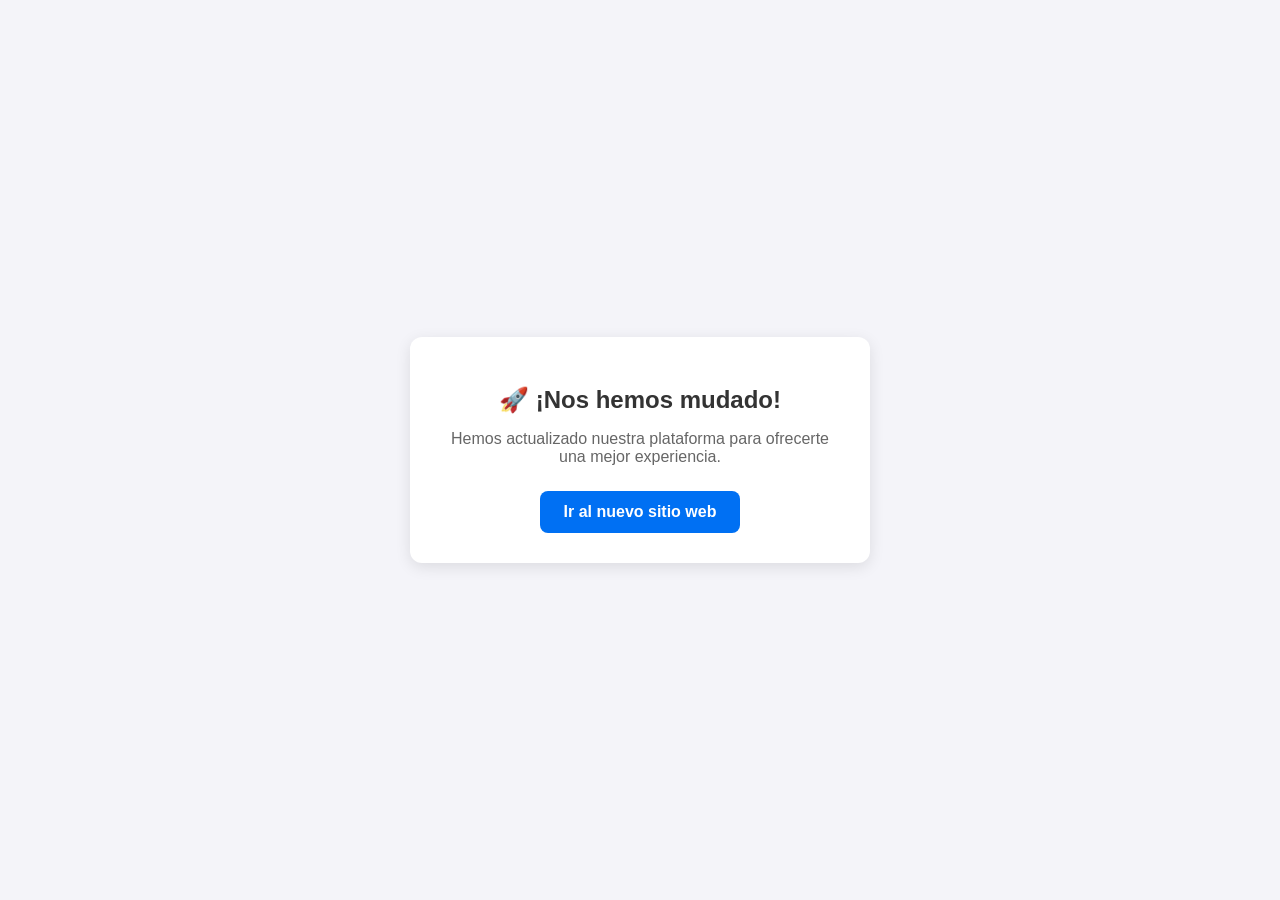
<file: index.html>
<!DOCTYPE html>
<html lang="es">
<head>
    <meta charset="UTF-8">
    <meta name="viewport" content="width=device-width, initial-scale=1.0">
    <title>¡Nos Mudamos!</title>
    <style>
        body {
            font-family: Arial, sans-serif;
            display: flex;
            justify-content: center;
            align-items: center;
            min-height: 100vh;
            background-color: #f4f4f9;
            margin: 0;
        }

        .card {
            background-color: #ffffff;
            padding: 30px;
            border-radius: 12px;
            box-shadow: 0 4px 15px rgba(0,0,0,0.1);
            text-align: center;
            max-width: 400px;
        }

        h2 {
            color: #333;
            margin-bottom: 10px;
        }

        p {
            color: #666;
            margin-bottom: 25px;
        }

        .btn-mudanza {
            background-color: #0070f3; /* Color estilo Vercel */
            color: white;
            padding: 12px 24px;
            font-size: 16px;
            font-weight: bold;
            border: none;
            border-radius: 8px;
            cursor: pointer;
            transition: background-color 0.3s ease, transform 0.1s ease;
        }

        .btn-mudanza:hover {
            background-color: #0051a2;
        }

        .btn-mudanza:active {
            transform: scale(0.98);
        }
    </style>
</head>
<body>

    <div class="card">
        <h2>🚀 ¡Nos hemos mudado!</h2>
        <p>Hemos actualizado nuestra plataforma para ofrecerte una mejor experiencia.</p>
        
        <!-- Botón de redirección -->
        <button class="btn-mudanza" onclick="redirigir()">Ir al nuevo sitio web</button>
    </div>

    <script>
        function redirigir() {
            const nuevoEnlace = "https://busya-prototipo.vercel.app/";
            
            // Muestra un mensaje al usuario
            alert("¡Nos mudamos! Te estamos redirigiendo a nuestro nuevo sitio web: " + nuevoEnlace);
            
            // Redirige en la misma pestaña (si prefieres abrir en una nueva pestaña, usa: window.open(nuevoEnlace, '_blank');)
            window.location.href = nuevoEnlace;
        }
    </script>

</body>
</html>
</file>
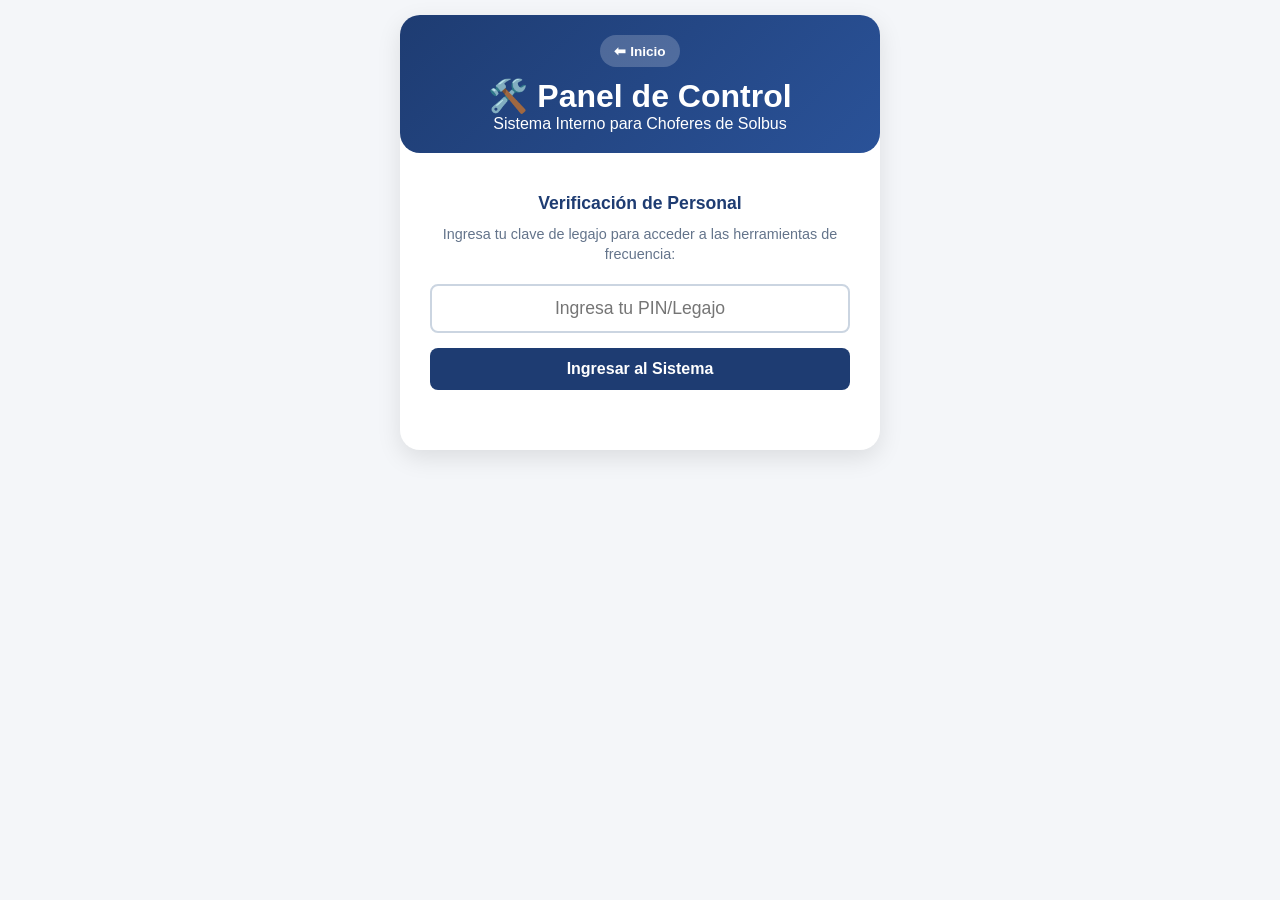
<file: chofer.html>
<!DOCTYPE html>
<html lang="es">
<head>
    <meta charset="UTF-8">
    <meta name="viewport" content="width=device-width, initial-scale=1.0">
    <title>Busya - Panel de Choferes</title>
    <link rel="stylesheet" href="estilos/style.css">
        <link rel="icon" href="autobus-escolar.ico" type="image/x-icon">

</head>
<body>

    <div class="app-container">
        <header class="app-header">
            <button class="back-btn" onclick="window.location.href='index.html'">⬅ Inicio</button>
            <h1>🛠️ Panel de Control</h1>
            <p>Sistema Interno para Choferes de Solbus</p>
        </header>

        <main class="content-container">
            <section id="seccion-login" class="login-box">
                <h2>Verificación de Personal</h2>
                <p class="instruccion">Ingresa tu clave de legajo para acceder a las herramientas de frecuencia:</p>
                <input type="password" id="clave-legajo" placeholder="Ingresa tu PIN/Legajo">
                <button class="action-btn" onclick="verificarIdentidad()">Ingresar al Sistema</button>
            </section>

            <section id="seccion-panel-trabajo" class="hidden">
                <div class="selector-linea-chofer">
                    <label for="select-linea">Línea que manejas hoy:</label>
                    <select id="select-linea" onchange="cambiarLineaDeTrabajo()">
                        <option value="">-- Selecciona una línea --</option>
                        <option value="lineaa.json">Línea A</option>
                        <option value="lineae.json">Línea E</option>
                        <option value="lineaeste.json">Línea Zona Este</option>
                        <option value="lineaoeste.json">Línea Zona Oeste</option>
                    </select>
                </div>

                <div id="control-recorridos-box" class="chofer-card hidden">
                    <h3>Recorridos Completados</h3>
                    <p class="info-desc">Presiona (+) cada vez que completes una vuelta en tu jornada.</p>
                    <div class="counter-control-large">
                        <button onclick="modificarContadorChofer(-1)">-</button>
                        <span id="contador-vueltas-chofer">0</span>
                        <button onclick="modificarContadorChofer(1)">+</button>
                    </div>
                </div>

                <div id="selector-paradas-box" class="chofer-card hidden">
                    <h3>Selecciona una Parada</h3>
                    <p class="info-desc">Elige la parada para calcular su frecuencia específica de paso:</p>
                    <div id="paradas-lista-chofer" class="paradas-lista"></div>
                </div>

                <div id="frecuencias-box" class="chofer-card hidden">
                    <h3 id="titulo-parada-frecuencia">Frecuencia Individual</h3>
                    <div class="frecuencia-display-grande">
                        <span id="frecuencia-calculada-valor">--</span>
                        <p id="frecuencia-calculada-detalle">Selecciona una parada para ver el promedio en minutos</p>
                    </div>
                    
                    <hr style="border: 0; border-top: 1px solid #ccc; margin: 15px 0;">
                    <button class="action-btn" id="btn-marcar-paso" style="background-color: #28a745;" onclick="registrarPasoRealActual()">
                        📍 ¡Estoy en esta parada AHORA!
                    </button>
                </div>

                <div id="horario-simulado-box" class="chofer-card hidden" style="background-color: #f0f7ff; border-left: 5px solid #007bff;">
                    <h3 style="color: #007bff; margin-top: 0;">🔮 Horario Simulado Próximo</h3>
                    <p class="info-desc">Predicción inteligente basada en el tráfico de la última hora de esta parada.</p>
                    <div class="frecuencia-display-grande">
                        <span id="horario-simulado-valor" style="color: #0056b3;">--:--</span>
                        <p id="horario-simulado-detalle">Cargando estimación...</p>
                    </div>
                </div>

            </section>
        </main>
    </div>

    <script src="script/dias.js"></script>
    <script src="script/chofer.js"></script>
</body>
</html>
</file>
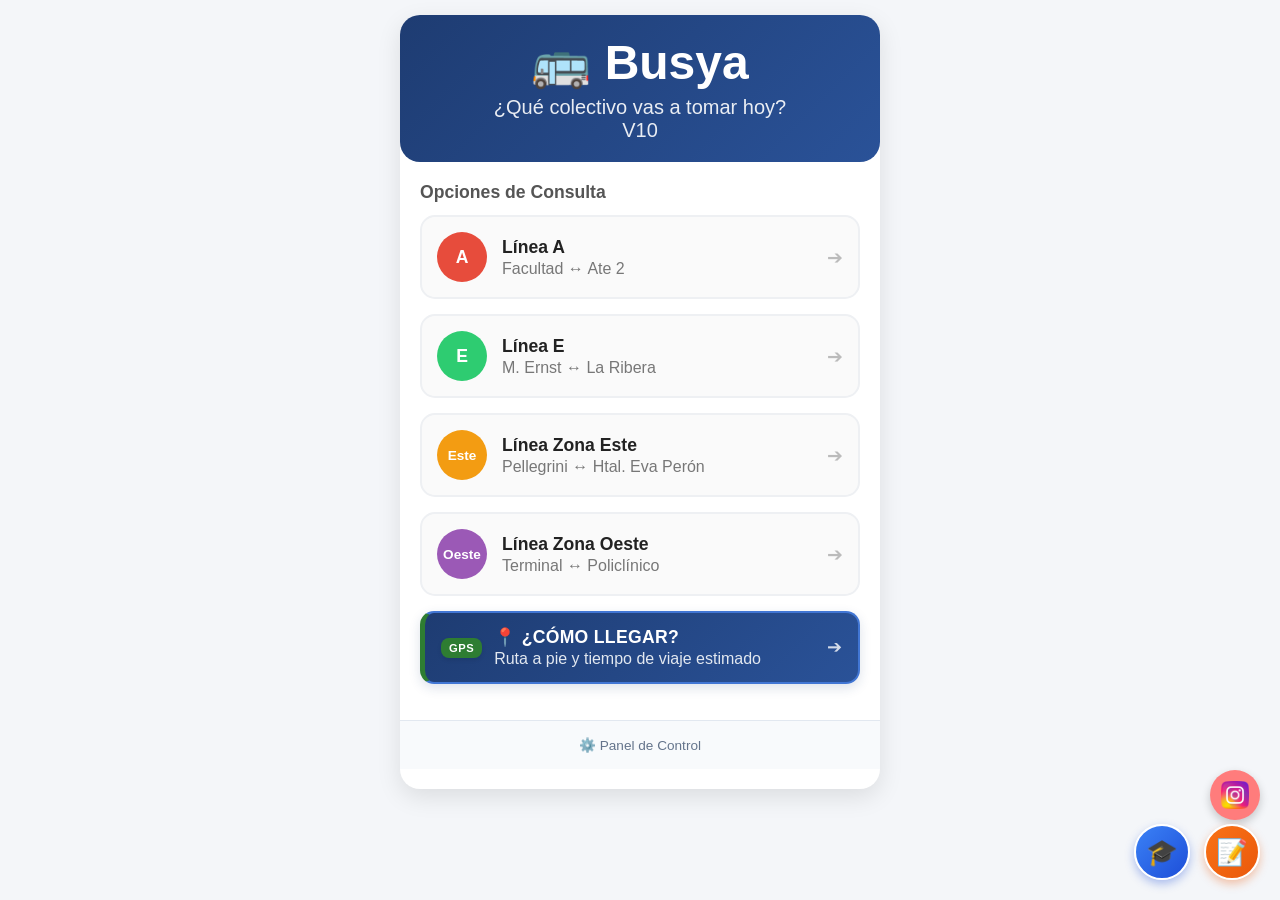
<file: index2.html>
<!DOCTYPE html>
<html lang="es">
<head>
    <meta charset="UTF-8">
    <meta name="viewport" content="width=device-width, initial-scale=1.0">
    <title>Busya - Inicio</title>
    <link rel="stylesheet" href="estilos/style.css">
    <link rel="icon" href="autobus-escolar.ico" type="image/x-icon">
</head>
<body>
    <div class="app-container">
        <header class="app-header">
            <div class="logo">🚌 Busya</div>
            <p class="subtitle">¿Qué colectivo vas a tomar hoy?<br>V10</p>
        </header>

        <main class="selection-container">
            <h2>Opciones de Consulta</h2>
            
            <div class="menu-lineas">
                <!-- Botones directos de las Líneas -->
                <button class="linea-card" onclick="seleccionarLinea('linea_a')">
                    <div class="linea-badge badge-a">A</div>
                    <div class="linea-info">
                        <h3>Línea A</h3>
                        <p>Facultad ↔ Ate 2</p>
                    </div>
                    <span class="arrow">➔</span>
                </button>

                <button class="linea-card" onclick="seleccionarLinea('linea_e')">
                    <div class="linea-badge badge-e">E</div>
                    <div class="linea-info">
                        <h3>Línea E</h3>
                        <p>M. Ernst ↔ La Ribera</p>
                    </div>
                    <span class="arrow">➔</span>
                </button>

                <button class="linea-card" onclick="seleccionarLinea('linea_este')">
                    <div class="linea-badge badge-este">Este</div>
                    <div class="linea-info">
                        <h3>Línea Zona Este</h3>
                        <p>Pellegrini ↔ Htal. Eva Perón</p>
                    </div>
                    <span class="arrow">➔</span>
                </button>

                <button class="linea-card" onclick="seleccionarLinea('linea_oeste')">
                    <div class="linea-badge badge-oeste">Oeste</div>
                    <div class="linea-info">
                        <h3>Línea Zona Oeste</h3>
                        <p>Terminal ↔ Policlínico</p>
                    </div>
                    <span class="arrow">➔</span>
                </button>

                <!-- Botón "¿Cómo llegar?" -->
                <a href="como_llegar.html" class="mapa-link-container">
                    <button class="mapa-card" style="border-left: 5px solid #2e7d32;">
                        <div class="mapa-badge" style="background-color: #2e7d32; color: white;">GPS</div>
                        <div class="mapa-info">
                            <h3>📍 ¿CÓMO LLEGAR?</h3>
                            <p>Ruta a pie y tiempo de viaje estimado</p>
                        </div>
                        <span class="mapa-arrow">➔</span>
                    </button>
                </a>
            </div>
        </main>

        <footer class="app-footer">
            <a href="chofer.html" class="driver-access-link">⚙️ Panel de Control</a>
        </footer>
    </div>

    <!-- MODAL: Pase Estudiantil -->
    <div id="modal-estudiante" class="modal-estudiante-overlay hidden" onclick="cerrarModalEstudiante(event)">
        <div class="modal-estudiante-content">
            <button class="modal-estudiante-cerrar" onclick="document.getElementById('modal-estudiante').classList.add('hidden')">×</button>
            <div class="modal-estudiante-icono">🎓</div>
            <h3 id="modal-estudiante-titulo">Pase Estudiantil</h3>
            <p id="modal-estudiante-mensaje">Cargando estado...</p>
            <div class="modal-estudiante-nota">
                * Sujeto a cambios o disposiciones excepcionales de la Municipalidad o la Empresa.
            </div>
        </div>
    </div>

    <!-- MODAL: Instagram Oficial -->
    <div id="modal-instagram" class="modal-estudiante-overlay hidden" onclick="cerrarModalInstagram(event)">
        <div class="modal-estudiante-content" style="max-width: 400px; text-align: center;">
            <button class="modal-estudiante-cerrar" onclick="cerrarModalInstagramDirecto()">×</button>
            <div class="modal-estudiante-icono" style="margin-bottom: 10px;">📸</div>
            <h3 style="margin-bottom: 10px;">Canal Oficial de Busya</h3>
            <p style="font-size: 0.95rem; color: #475569; line-height: 1.5; margin-bottom: 15px;">
                ¡Seguinos en nuestra cuenta oficial de Instagram para enterarte de novedades, actualizaciones de recorridos y anuncios importantes del servicio!
            </p>
            <a href="https://www.instagram.com/proyectobusya" target="_blank" rel="noopener noreferrer" class="linea-card" style="justify-content: center; background-color: #e1306c; color: white; text-decoration: none; border: none; padding: 12px; font-weight: bold; border-radius: 8px;">
                Ir a @proyectobusya ➔
            </a>
        </div>
    </div>

    <!-- Botón Flotante Estudiante -->
    <button id="btn-estudiante-flotante" class="boton-estudiante-circular" onclick="abrirModalEstudiante()">🎓</button>

    <!-- Botón Flotante Instagram -->
    <button id="btn-instagram" class="boton-instagram-circular" onclick="abrirModalInstagram()">
        <img src="estilos/img/instagram.png" alt="Instagram Oficial">
    </button>
    
    <!-- Botón Crítica -->
    <a href="https://forms.gle/hDyzfmBvpZBaJvy77" target="_blank" class="boton-critica-circular" title="Dejanos tu crítica">📝</a>

    <!-- Script para el Modal de Instagram -->
    <script>
        function abrirModalInstagram() {
            document.getElementById('modal-instagram').classList.remove('hidden');
        }
        function cerrarModalInstagramDirecto() {
            document.getElementById('modal-instagram').classList.add('hidden');
        }
        function cerrarModalInstagram(e) {
            if (e.target.id === 'modal-instagram') {
                cerrarModalInstagramDirecto();
            }
        }
    </script>

    <!-- Scripts de la aplicación -->
    <script src="script/dias.js"></script>
    <script src="script/app.js"></script>
</body>
</html>
</file>
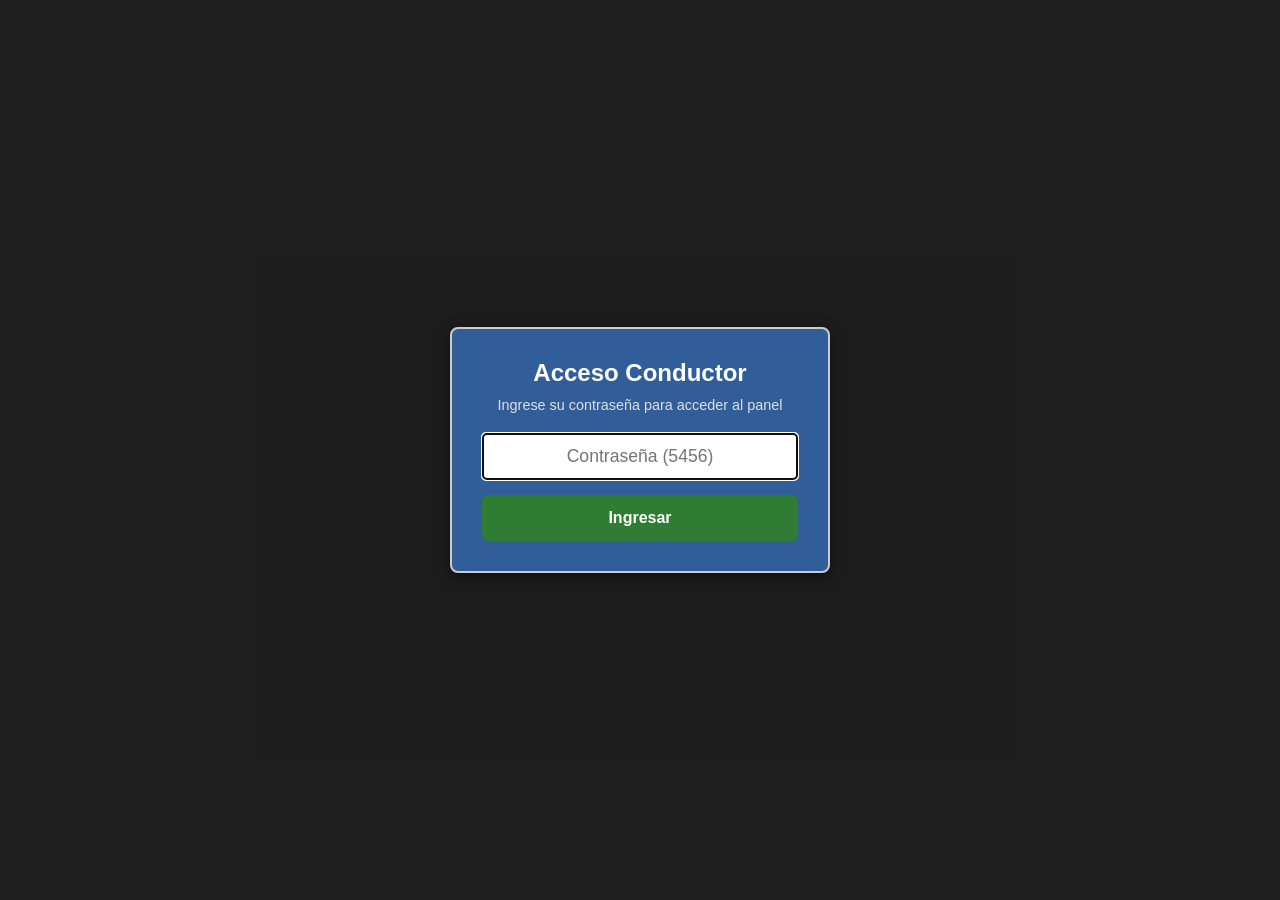
<file: panel.html>
<!DOCTYPE html>
<html lang="es">
<head>
    <meta charset="UTF-8">
    <meta name="viewport" content="width=device-width, initial-scale=1.0">
    <title>Busya - Login Chofer</title>
    <link rel="icon" href="autobus-escolar.ico" type="image/x-icon">
    <link rel="stylesheet" href="estilos/style_panel.css">
</head>
<body>

    <!-- MODAL / PANTALLA DE LOGIN -->
    <div id="login-overlay" class="login-overlay">
        <div class="login-card">
            <h2>Acceso Conductor</h2>
            <p>Ingrese su contraseña para acceder al panel</p>
            <form id="login-form">
                <input type="password" id="input-password" placeholder="Contraseña (5456)" autofocus required>
                <button type="submit" class="btn btn-siguiente">Ingresar</button>
                <p id="error-msg" class="login-error" style="display: none;">Contraseña incorrecta. Intente de nuevo.</p>
            </form>
        </div>
    </div>

    <!-- CONTENIDO PRINCIPAL DEL PANEL (Oculto por defecto hasta autenticar) -->
    <div id="panel-chofer" style="display: none;">
        <header>
            <h1>Panel del Conductor</h1>
            <div class="estado-servicio">
                <!-- Botón para ir al Inicio / Index -->
                <a href="index.html" class="btn-inicio" title="Ir a la página principal">Inicio</a>
                
                <select id="select-linea" class="selector-ruta">
                    <option value="lineaa">Línea A</option>
                    <option value="lineae">Línea E</option>
                    <option value="lineaeste">Línea Este</option>
                    <option value="lineaoeste">Línea Oeste</option>
                </select>
                <span class="indicador-en-ruta">En Ruta</span>
                <button id="btn-logout" class="btn-logout" title="Cerrar Sesión">Salir</button>
            </div>
        </header>

        <main class="content">
            <!-- Avisos e Inconvenientes -->
            <section class="tarjeta avisos">
                <h2>Avisos e Inconvenientes</h2>
                <div id="contenedor-avisos" class="alerta alerta-advertencia">
                    <p id="texto-aviso">Tráfico denso en la zona central.</p>
                    <span class="hora-alerta" id="hora-aviso">Hace 5 min</span>
                </div>
            </section>

        <section id="seccion-panel-trabajo" class="hidden" style="padding: 20px;">
            <br>
            <h2>Selecciona la línea a administrar:</h2>
            <select id="selector-lineas">
                <option value="">-- Selecciona una Línea --</option>
                <option value="lineaa">LÍNEA A</option>
                <option value="lineae">LÍNEA E</option>
                <option value="lineaeste">LÍNEA ZONA ESTE</option>
                <option value="lineaoeste">LÍNEA ZONA OESTE</option>
            </select>
            <div style="margin-top:12px; color:#555; font-weight:600;">Modo Muestra — los cambios NO se guardarán</div>
            <br>
            <div id="contenedor-editor"></div>
            <nav class="contenedor-mensaje" role="navigation" aria-label="Navegación interna">
                <a href="#selector-lineas">Volver a Arriba</a>
            </nav>
        </section>

            <!-- Siguiente Parada -->
            <section class="tarjeta horarios">
                <h2>Siguiente Parada</h2>
                <p class="parada-actual" id="proxima-parada">Cargando...</p>
                <p class="meta-info">Tiempo estimado de llegada: <strong id="tiempo-parada">-- min</strong></p>
            </section>

            <!-- Monitor de Frecuencia -->
            <section class="tarjeta frecuencia">
                <h2>Frecuencia de la Línea</h2>
                <div class="frecuencia-grid">
                    <div class="unidad-frecuencia">
                        <span class="label-unidad" id="label-unidad-adelante">Unidad Adelante</span>
                        <span class="tiempo-unidad" id="tiempo-unidad-adelante">-- min</span>
                    </div>
                    <div class="unidad-frecuencia">
                        <span class="label-unidad" id="label-unidad-atras">Unidad Atrás</span>
                        <span class="tiempo-unidad" id="tiempo-unidad-atras">-- min</span>
                    </div>
                </div>
            </section>

            <!-- Detalles del Recorrido -->
            <section class="tarjeta informacion">
                <h2>Detalles del Recorrido</h2>
                <ul class="datos-ruta">
                    <li><strong>Línea / Ruta:</strong> <span id="info-linea">--</span></li>
                    <li><strong>Conductor:</strong> <span id="info-chofer">Juan Pérez</span></li>
                    <li><strong>Pasajeros a bordo:</strong> <span id="info-pasajeros">0 / 40</span></li>
                </ul>
            </section>

            <!-- Botones de Acción -->
            <section class="acciones-rapidas">
                <button type="button" class="btn btn-alerta" id="btn-alerta">Reportar Demora</button>
                <button type="button" class="btn btn-siguiente" id="btn-siguiente">Confirmar Parada</button>
            </section>
        </main>
    </div>

    <!-- Scripts -->
    <script src="panel/main.js"></script>
    <script src="panel/auth.js"></script>
    <script src="panel/chofer.js"></script>
    <script src="script/dias.js"></script>
    <script src="script/panel.demo.js"></script>
    <script src="script/app.js"></script>

</body>
</html>
</file>
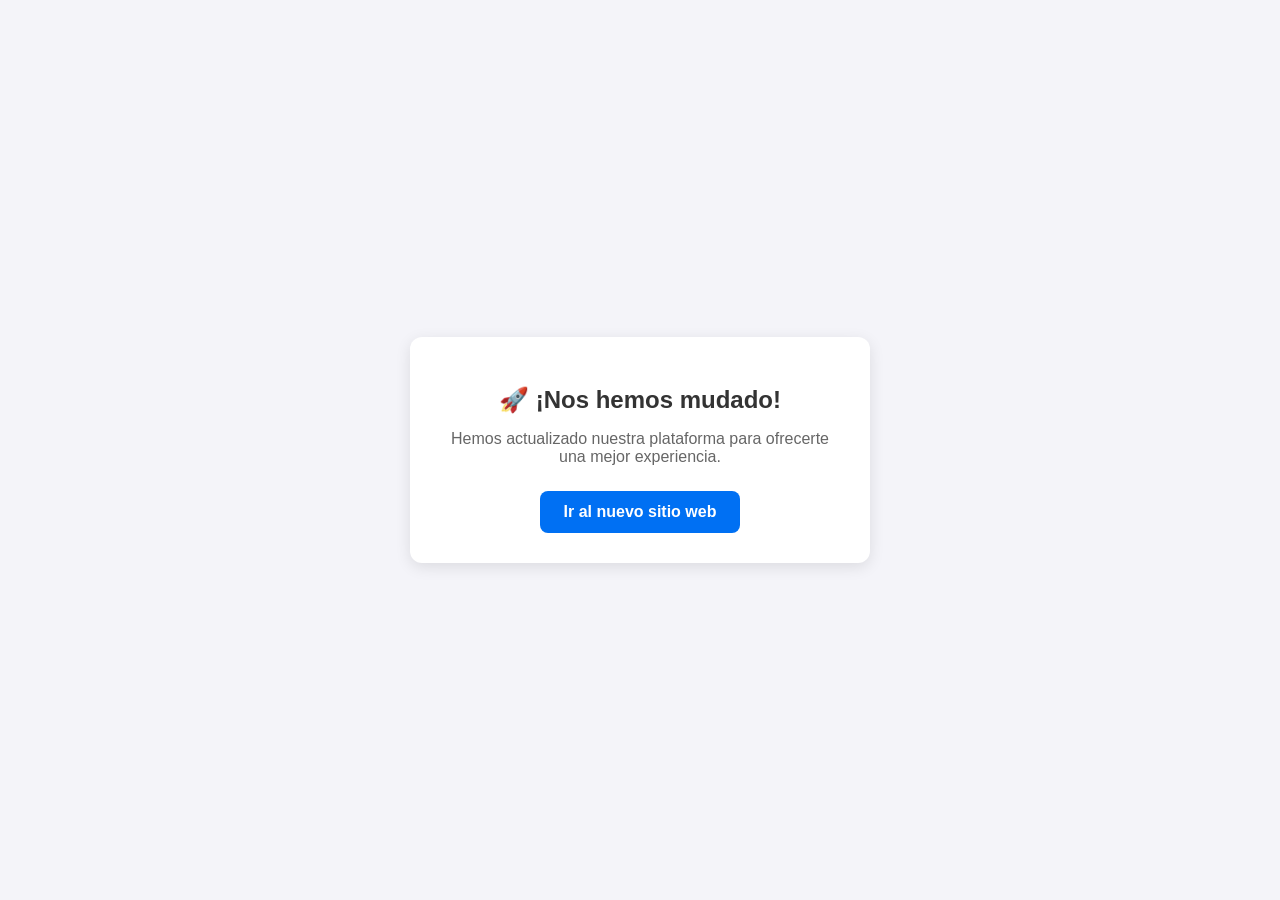
<file: paradas.html>
<!DOCTYPE html>
<html lang="es">
<head>
    <meta charset="UTF-8">
    <meta name="viewport" content="width=device-width, initial-scale=1.0">
    <title>Busya - Paradas y Horarios</title>
    <link rel="icon" href="autobus-escolar.ico" type="image/x-icon">
    <link rel="stylesheet" href="estilos/style.css">
</head>
<body>

    <div class="app-container">
        <header class="app-header">
            <div class="header-top">

                <button class="back-btn" onclick="window.location.href='index.html'">⬅ Volver</button>
            </div>
            
            <h1 id="linea-titulo">Cargando línea...</h1>
            <p id="linea-empresa-dias">Solbus</p>
            <p style="margin-top: 5px;"><span id="estado-estudiantes"></span></p>

            <div id="panel-chofer" class="panel-chofer hidden">
                <h3>🛠️ Panel de Control (Línea Activa)</h3>
                
                <div class="chofer-row">
                    <label>Mis Recorridos Hoy:</label>
                    <div class="counter-control">
                        <button onclick="modificarContador(-1)">-</button>
                        <span id="contador-vueltas">0</span>
                        <button onclick="modificarContador(1)">+</button>
                    </div>
                </div>

                <div class="chofer-row-info">
                    <p>⏱️ <strong>Frecuencia Promedio:</strong> <span id="frecuencia-calculada">Selecciona una parada</span></p>
                </div>
            </div>
        </header>

        <main class="content-container">
            <section class="paradas-section">
                <h2>Selecciona tu parada:</h2>
                <input 
                    type="text" 
                    id="buscador-paradas" 
                    placeholder="🔍 Buscar parada..." 
                    onkeyup="filtrarParadas()" 
                    style="width: 100%; padding: 10px; margin-bottom: 15px; border-radius: 8px; border: 1px solid #ccc;"
                >
                
                <!-- Barra desplegable con todas las paradas -->
                <select id="paradas-select" size="8" style="width: 100%; padding: 10px; border-radius: 8px; border: 1px solid #ccc;" onchange="seleccionarParada()">
                    <!-- Opciones generadas dinámicamente desde paradas.js -->
                </select>
            </section>
            
            <section id="horarios-section" class="horarios-section hidden">
                <h2 id="parada-seleccionada-titulo">Horarios para:</h2>
                
                <div id="aclaracion-estimados" class="aclaracion-box hidden">
                    💡 <b>Aviso de estimación:</b> Los horarios mostrados para esta parada intermedia son 
                    <i>calculados mediante estimación de trayecto</i> con respecto a las paradas fijas de la grilla.
                </div>

                <div id="horarios-lista" class="horarios-cronologicos"></div>
            </section>
        </main>
    </div>

    <!-- Botón Flotante Estudiante -->
    <button id="btn-estudiante-flotante" class="boton-estudiante-circular" onclick="abrirModalEstudiante()">🎓</button>

    <!-- Modal Pase Estudiantil -->
    <div id="modal-estudiante" class="modal-estudiante-overlay hidden" onclick="cerrarModalEstudiante(event)">
        <div class="modal-estudiante-content">
            <button class="modal-estudiante-cerrar" onclick="cerrarModalDirecto()">×</button>
            <div class="modal-estudiante-icono">🎓</div>
            <h3 id="modal-estudiante-titulo">Pase Estudiantil</h3>
            <p id="modal-estudiante-mensaje">Cargando estado...</p>
            <div class="modal-estudiante-nota">
                * Sujeto a cambios o disposiciones excepcionales de la Municipalidad o la Empresa.
            </div>
        </div>
    </div>    

    <!-- MODAL: Sugerencia de Parada Cercana -->


    <!-- Cartel Sugerencia / Recomendación -->
    <div id="cartel-recomendacion" class="cartel-sugerencia hidden">
        <div class="cartel-contenido">
            <span class="cartel-icono">💡</span>
            <p id="mensaje-recomendacion"></p>
            <button onclick="cerrarCartel()" class="cerrar-cartel-btn">Entendido</button>
        </div>
    </div>

    <!-- Feedback -->
    <a href="https://forms.gle/hDyzfmBvpZBaJvy77" target="_blank" class="boton-critica-circular" title="Dejanos tu crítica">📝</a>

    <script src="script/dias.js"></script>
    <script src="script/paradas.js"></script>
</body>
</html>
</file>
<file: estilos/style.css>
* {
    margin: 0;
    padding: 0;
    box-sizing: border-box;
    font-family: 'Segoe UI', Tahoma, Geneva, Verdana, sans-serif;
}

body {
    background-color: #f4f6f9;
    color: #333;
    display: flex;
    justify-content: center;
    align-items: flex-start;
    min-height: 100vh;
    padding: 15px;
}
/* Paradas oficiales */
#paradas-select option.parada-oficial {
    color: black;
}

/* Horarios estimados */
.horario-tag.estimado {
    background: #eff6ff; /* azul claro */
    border-color: #93c5fd;
    color: #1d4ed8;
    font-style: italic;
}

/* Cartel de recomendación (ya tenías base, lo reutilizamos) */
.cartel-sugerencia {
    position: fixed;
    bottom: 25px;
    left: 50%;
    transform: translateX(-50%);
    background-color: #1e3c72;
    color: white;
    padding: 16px 20px;
    border-radius: 15px;
    box-shadow: 0px 8px 24px rgba(0, 0, 0, 0.25);
    z-index: 1000;
    width: 90%;
    max-width: 400px;
    animation: slideUp 0.3s ease-out;
}

.horario-tag.estimado {
    background: #eff6ff; /* azul claro */
    border-color: #93c5fd;
    color: #1d4ed8;
    font-style: italic;
}


.app-container {
    width: 100%;
    max-width: 480px; /* Tamaño máximo simulando un celular */
    background: #ffffff;
    border-radius: 20px;
    box-shadow: 0 8px 24px rgba(0,0,0,0.1);
    overflow: hidden;
    padding-bottom: 20px;
}

/* Encabezado */
.app-header {
    background: linear-gradient(135deg, #1e3c72, #2a5298);
    color: white;
    padding: 30px 20px;
    text-align: center;
    border-bottom-left-radius: 20px;
    border-bottom-right-radius: 20px;
}

.logo {
    font-size: 3rem;
    font-weight: bold;
    margin-bottom: 5px;
}

.subtitle {
    font-size: 1.25rem;
    opacity: 0.9;
}

/* Cuerpo de selección */
.selection-container {
    padding: 20px;
}

h2 {
    font-size: 1.2rem;
    margin-bottom: 15px;
    color: #555;
}

/* Aviso de qué planilla de horarios rige hoy (semana / sábado / domingo) */
.aviso-dia {
    font-size: 0.95rem;
    font-weight: 600;
    color: #1d4ed8;
    background-color: #eff6ff;
    border-left: 4px solid #1d4ed8;
    border-radius: 6px;
    padding: 8px 12px;
    margin-bottom: 15px;
}

.menu-lineas {
    display: flex;
    flex-direction: column;
    gap: 15px;
}

.rampa {
    display: inline-block;
    margin-top: 6px;
    background-color: #b91010;
    color: white;
    font-size: 0.75rem;
    font-weight: bold;
    padding: 2px 8px;
    border-radius: 12px;
}

.contenedor-mensaje {
    text-align: center;
    margin-top: 20px;
}
.contenedor-mensaje a {
    color: #ffffff;
    text-decoration: none;
    background-color: #1e3c72;
    padding: 10px 16px;
    border-radius: 20px;
    font-weight: bold;
    transition: background-color 0.2s;
}

.selector-seccion-hidden {
    display: none !important;
}

/* ==========================================================================
   BOTÓN ESPECIAL DE ACCESO AL MAPA (INDEX.HTML)
   ========================================================================== */

.mapa-link-container {
    text-decoration: none;
    display: block;
    margin-bottom: 16px; /* Para mantener la separación con las otras tarjetas */
}

.mapa-card {
    width: 100%;
    display: flex;
    align-items: center;
    justify-content: space-between;
    background: linear-gradient(135deg, #1e3c72 0%, #2a5298 100%); /* Fondo azul mapa distintivo */
    border: 2px solid #4176d4;
    border-radius: 14px;
    padding: 14px 16px;
    cursor: pointer;
    text-align: left;
    box-shadow: 0 4px 12px rgba(30, 60, 114, 0.15);
    transition: transform 0.2s, box-shadow 0.2s;
}

.mapa-card:hover {
    transform: translateY(-2px);
    box-shadow: 0 6px 16px rgba(30, 60, 114, 0.25);
}

/* Badge o etiqueta del botón de mapa */
.mapa-badge {
    background-color: #00aa00; /* Color verde "Acá" para vincularlo conceptualmente al mapa de calor */
    color: white;
    font-size: 0.7rem;
    font-weight: bold;
    text-transform: uppercase;
    padding: 4px 8px;
    border-radius: 8px;
    letter-spacing: 0.5px;
    margin-right: 12px;
    box-shadow: 0 2px 4px rgba(0,0,0,0.1);
}

/* Textos internos */
.mapa-info {
    flex-grow: 1;
}

.mapa-info h3 {
    margin: 0;
    font-size: 1.1rem;
    color: #ffffff; /* Texto blanco para resaltar sobre el fondo oscuro */
    font-weight: 700;
    letter-spacing: 0.3px;
}

.mapa-info p {
    margin: 2px 0 0 0;
    font-size: 1rem;
    color: #e2e8f0; /* Blanco suavizado */
    font-weight: 400;
}

/* Flecha de indicación de la tarjeta */
.mapa-arrow {
    font-size: 1.1rem;
    color: #ffffff;
    opacity: 0.8;
    transition: transform 0.2s;
    margin-left: 10px;
}

.mapa-card:hover .mapa-arrow {
    transform: translateX(4px); /* Desplazamiento interactivo al pasar el mouse */
    opacity: 1;
}

/* Botones / Tarjetas de líneas */
.linea-card {
    display: flex;
    align-items: center;
    background: #fafafa;
    border: 2px solid #eef0f3;
    border-radius: 15px;
    padding: 15px;
    cursor: pointer;
    text-align: left;
    width: 100%;
    transition: all 0.2s ease;
}

.linea-card:hover, .linea-card:active {
    transform: translateY(-2px);
    border-color: #2a5298;
    background: #f1f5f9;
}

/* Iconos de las líneas (Badges) */
.linea-badge {
    width: 50px;
    height: 50px;
    border-radius: 50%;
    display: flex;
    align-items: center;
    justify-content: center;
    font-weight: bold;
    color: white;
    font-size: 1.1rem;
    margin-right: 15px;
    flex-shrink: 0;
}

.badge-a { background-color: #e74c3c; }
.badge-e { background-color: #2ecc71; }
.badge-este { background-color: #f39c12; font-size: 0.85rem; }
.badge-oeste { background-color: #9b59b6; font-size: 0.85rem; }

.linea-info {
    flex-grow: 1;
}

.linea-info h3 {
    font-size: 1.1rem;
    color: #222;
    margin-bottom: 2px;
}

.linea-info p {
    font-size: 1rem;
    color: #777;
}

.arrow {
    color: #bbb;
    font-size: 1.2rem;
}
/* Modificaciones y extras para paradas.html */
.content-container {
    padding: 20px;
}

.back-btn {
    background: rgba(255, 255, 255, 0.2);
    border: none;
    color: white;
    padding: 6px 12px;
    border-radius: 20px;
    cursor: pointer;
    font-size: 0.9rem;
    margin-bottom: 10px;
    transition: background 0.2s;
}

.back-btn:hover {
    background: rgba(255, 255, 255, 0.4);
}

/* Lista de paradas en formato de píldoras/botones pequeños */
.paradas-lista {
    display: flex;
    flex-wrap: wrap;
    gap: 10px;
    margin-bottom: 25px;
}

.parada-btn {
    background: #f1f5f9;
    border: 1px solid #cbd5e1;
    color: #334155;
    padding: 10px 14px;
    border-radius: 25px;
    cursor: pointer;
    font-size: 0.9rem;
    font-weight: 500;
    transition: all 0.2s ease;
}

.parada-btn:hover {
    background: #e2e8f0;
}

.parada-btn.active {
    background: #2a5298;
    color: white;
    border-color: #1e3c72;
}

/* Sección de horarios */
.horarios-section {
    background: #fafafa;
    border: 2px dashed #e2e8f0;
    border-radius: 15px;
    padding: 15px;
    margin-top: 15px;
}

.horarios-section h2 {
    font-size: 1.1rem;
    color: #1e3c72;
    margin-bottom: 15px;
}

/* Lista de horarios verticales */
.horarios-cronologicos {
    display: grid;
    grid-template-columns: repeat(auto-fill, minmax(70px, 1fr));
    gap: 10px;
    max-height: 300px;
    overflow-y: auto; /* Scroll si son muchos horarios */
    padding-right: 5px;
}

.horario-tag {
    background: white;
    border: 1px solid #e2e8f0;
    padding: 8px 5px;
    border-radius: 8px;
    text-align: center;
    font-weight: bold;
    color: #334155;
    box-shadow: 0 2px 4px rgba(0,0,0,0.02);
}

/* Utilidad para ocultar elementos */
.hidden {
    display: none !important;
}

/* Tarjeta destacada para el colectivo más cercano */
.horario-tag.proximo {
    background: #2ecc71;
    color: white;
    border-color: #27ae60;
    transform: scale(1.1);
    box-shadow: 0 4px 12px rgba(46, 204, 113, 0.4);
    position: relative;
}

/* Pequeño texto indicador arriba del horario destacado */
.horario-tag.proximo::after {
    content: "PRÓXIMO";
    position: absolute;
    top: -12px;
    left: 50%;
    transform: translateX(-50%);
    background: #27ae60;
    color: white;
    font-size: 0.6rem;
    padding: 2px 6px;
    border-radius: 10px;
    font-weight: bold;
    letter-spacing: 0.5px;
}
/* --- ESTILOS COMPARTIDOS / BASE --- */
* {
    margin: 0;
    padding: 0;
    box-sizing: border-box;
    font-family: 'Segoe UI', Tahoma, Geneva, Verdana, sans-serif;
}

body {
    background-color: #f4f6f9;
    color: #333;
    display: flex;
    justify-content: center;
    align-items: flex-start;
    min-height: 100vh;
    padding: 15px;
}

.app-container {
    width: 100%;
    max-width: 480px;
    background: #ffffff;
    border-radius: 20px;
    box-shadow: 0 8px 24px rgba(0,0,0,0.1);
    overflow: hidden;
    padding-bottom: 20px;
}

/* --- CABECERA Y BOTONES DEL PANEL --- */
.app-header {
    background: linear-gradient(135deg, #1e3c72, #2a5298);
    color: white;
    padding: 20px;
    border-bottom-left-radius: 20px;
    border-bottom-right-radius: 20px;
}

.header-top {
    display: flex;
    justify-content: space-between;
    align-items: center;
    margin-bottom: 10px;
}

.back-btn, .driver-toggle-btn {
    background: rgba(255, 255, 255, 0.2);
    border: none;
    color: white;
    padding: 8px 14px;
    border-radius: 20px;
    cursor: pointer;
    font-size: 0.85rem;
    font-weight: bold;
    transition: background 0.2s;
}

.back-btn:hover, .driver-toggle-btn:hover {
    background: rgba(255, 255, 255, 0.4);
}

/* --- ESTILO DEL PANEL DESPLEGABLE --- */
.panel-chofer {
    background: rgba(255, 255, 255, 0.15);
    border-radius: 12px;
    padding: 12px;
    margin-top: 15px;
    border: 1px solid rgba(255, 255, 255, 0.25);
}

.panel-chofer h3 {
    font-size: 0.95rem;
    margin-bottom: 10px;
    border-bottom: 1px solid rgba(255, 255, 255, 0.2);
    padding-bottom: 4px;
}

.chofer-row {
    display: flex;
    justify-content: space-between;
    align-items: center;
    margin-bottom: 8px;
    font-size: 0.9rem;
}

.counter-control {
    display: flex;
    align-items: center;
    gap: 12px;
}

.counter-control button {
    background: white;
    border: none;
    color: #1e3c72;
    width: 28px;
    height: 28px;
    border-radius: 50%;
    font-weight: bold;
    font-size: 1.1rem;
    cursor: pointer;
}

#contador-vueltas {
    font-size: 1.1rem;
    font-weight: bold;
}

.chofer-row-info {
    font-size: 0.85rem;
    background: rgba(0, 0, 0, 0.15);
    padding: 6px 10px;
    border-radius: 6px;
}

/* --- ELEMENTOS DE CONTENIDO Y PARADAS --- */
.content-container { padding: 20px; }
h2 { font-size: 1.1rem; margin-bottom: 12px; color: #555; }

.paradas-lista { display: flex; flex-wrap: wrap; gap: 8px; margin-bottom: 20px; }
.parada-btn {
    background: #f1f5f9; border: 1px solid #cbd5e1; color: #334155;
    padding: 8px 12px; border-radius: 20px; cursor: pointer; font-size: 0.85rem;
}
.parada-btn.active { background: #2a5298; color: white; border-color: #1e3c72; }

/* --- HORARIOS Y TAGS --- */
.horarios-section { background: #fafafa; border: 2px dashed #e2e8f0; border-radius: 15px; padding: 15px; }
.horarios-cronologicos { display: grid; grid-template-columns: repeat(auto-fill, minmax(70px, 1fr)); gap: 8px; }
.horario-tag { background: white; border: 1px solid #e2e8f0; padding: 8px 4px; border-radius: 8px; text-align: center; font-weight: bold; font-size: 0.9rem; }

.horario-tag.proximo {
    background: #2ecc71;
    color: white;
    border-color: #27ae60;
    transform: scale(1.1);
    box-shadow: 0 4px 12px rgba(46, 204, 113, 0.4);
    position: relative;
}

.hidden { display: none !important; }

/* --- FOOTER INICIO Y ENLACES --- */
.app-footer {
    text-align: center;
    padding: 15px;
    background: #f8fafc;
    border-top: 1px solid #e2e8f0;
}
.driver-access-link {
    color: #64748b;
    font-size: 0.85rem;
    text-decoration: none;
    font-weight: 500;
}
.driver-access-link:hover { color: #1e3c72; text-decoration: underline; }

/* --- LOGIN DE CHOFERES --- */
.login-box {
    text-align: center;
    padding: 20px 10px;
}
.login-box h2 { color: #1e3c72; margin-bottom: 10px; }
.instruccion { font-size: 0.9rem; color: #64748b; margin-bottom: 20px; line-height: 1.4; }
#clave-legajo {
    width: 100%; padding: 12px; border-radius: 8px; border: 2px solid #cbd5e1;
    font-size: 1.1rem; text-align: center; margin-bottom: 15px;
}
.action-btn {
    background: #1e3c72; color: white; border: none; width: 100%;
    padding: 12px; border-radius: 8px; font-weight: bold; font-size: 1rem; cursor: pointer;
}
.action-btn:hover { background: #2a5298; }

/* --- TARJETAS DEL PANEL DE CONTROL --- */
.selector-linea-chofer { margin-bottom: 20px; display: flex; flex-direction: column; gap: 6px; }
.selector-linea-chofer select { padding: 10px; border-radius: 8px; border: 1px solid #cbd5e1; font-size: 1rem; }

.chofer-card {
    background: #f8fafc; border: 1px solid #e2e8f0; border-radius: 12px;
    padding: 15px; margin-bottom: 15px;
}
.chofer-card h3 { font-size: 1.05rem; color: #1e3c72; margin-bottom: 4px; }
.info-desc { font-size: 0.8rem; color: #64748b; margin-bottom: 15px; }

/* CONTADOR GRANDE */
.counter-control-large { display: flex; justify-content: center; align-items: center; gap: 30px; margin: 10px 0; }
.counter-control-large button {
    background: #1e3c72; color: white; border: none; width: 44px; height: 44px;
    border-radius: 50%; font-size: 1.5rem; font-weight: bold; cursor: pointer;
}
#contador-vueltas-chofer { font-size: 2.2rem; font-weight: bold; color: #334155; }

/* REPORTE DE FRECUENCIAS */
.tabla-frecuencias { display: flex; flex-direction: column; gap: 8px; max-height: 250px; overflow-y: auto; padding-right: 4px; }
.frecuencia-item-row {
    display: flex; justify-content: space-between; align-items: center;
    background: white; padding: 10px 12px; border-radius: 8px; border: 1px solid #f1f5f9; font-size: 0.85rem;
}
.parada-nombre-lbl { color: #334155; font-weight: 500; }
.frecuencia-valor-lbl { color: #10b981; }

/* --- DISPLAY DE FRECUENCIA INDEPENDIENTE --- */
.frecuencia-display-grande {
    text-align: center;
    background: #ffffff;
    border: 1px solid #cbd5e1;
    border-radius: 10px;
    padding: 15px;
    margin-top: 10px;
}

#frecuencia-calculada-valor {
    font-size: 2.5rem;
    font-weight: 800;
    color: #10b981; /* Color Verde de éxito */
    display: block;
    margin-bottom: 5px;
}

#frecuencia-calculada-detalle {
    font-size: 0.8rem;
    color: #64748b;
    line-height: 1.3;
}

/* ==========================================================================
   NUEVO: CARTEL DE RECOMENDACIÓN INTELIGENTE (Añadir al final del archivo)
   ========================================================================== */

/* Contenedor flotante fijado en la parte inferior de la pantalla simulada */
.cartel-sugerencia {
    position: fixed;
    bottom: 25px;
    left: 50%;
    transform: translateX(-50%);
    background-color: #1e3c72; /* Azul que combina con tu app-header */
    color: white;
    padding: 16px 20px;
    border-radius: 15px;
    box-shadow: 0px 8px 24px rgba(0, 0, 0, 0.25);
    z-index: 1000;
    width: 90%;
    max-width: 400px; /* Se adapta perfectamente al ancho de tu app-container */
    animation: slideUp 0.3s ease-out; /* Animación suave al aparecer */
}

.cartel-contenido {
    display: flex;
    flex-direction: column;
    align-items: center;
    gap: 10px;
    text-align: center;
}

.cartel-icono {
    font-size: 1.8rem;
}

#mensaje-recomendacion {
    font-size: 0.9rem;
    line-height: 1.4;
}

#mensaje-recomendacion strong {
    color: #2ecc71; /* Resalta los minutos en verde brillante */
}

.cerrar-cartel-btn {
    background-color: rgba(255, 255, 255, 0.2);
    color: white;
    border: 1px solid rgba(255, 255, 255, 0.4);
    padding: 6px 16px;
    border-radius: 20px;
    cursor: pointer;
    font-size: 0.85rem;
    font-weight: bold;
    transition: background 0.2s;
}

.cerrar-cartel-btn:hover {
    background-color: rgba(255, 255, 255, 0.4);
}

/* Animación de entrada */
@keyframes slideUp {
    from {
        transform: translate(-50%, 20px);
        opacity: 0;
    }
    to {
        transform: translate(-50%, 0);
        opacity: 1;
    }
}


/* ==========================================================================
   NUEVO: SECCIÓN EXCLUSIVA PARA MAPA.HTML
   ========================================================================== */

#map-principal {
    width: 100%;
    height: 320px; /* Un poco más alto para darle prioridad visual en esta sección */
    border-radius: 15px;
    border: 2px solid #cbd5e1;
    z-index: 1;
}

.mapa-completo-section {
    margin-bottom: 20px;
}

.mapa-info-adicional {
    background: #fafafa;
    border: 1px solid #e2e8f0;
    border-radius: 12px;
    padding: 15px;
}

.mapa-info-adicional h3 {
    font-size: 1rem;
    color: #1e3c72;
    margin-bottom: 10px;
}

.lista-estados-paradas {
    display: flex;
    flex-direction: column;
    gap: 8px;
    max-height: 180px;
    overflow-y: auto;
}

.estado-parada-item {
    display: flex;
    justify-content: space-between;
    align-items: center;
    background: white;
    padding: 10px 12px;
    border-radius: 8px;
    border: 1px solid #f1f5f9;
    font-size: 0.85rem;
}

.parada-lbl-nombre {
    font-weight: 600;
    color: #334155;
}

.parada-lbl-tiempo {
    font-weight: bold;
    padding: 2px 8px;
    border-radius: 12px;
    font-size: 0.8rem;
}
/* ==========================================================================
   NUEVO: SECCIÓN EXCLUSIVA PARA MAPA DE CALOR (MAPA.HTML)
   ========================================================================== */

#map-principal {
    width: 100%;
    height: 320px;
    border-radius: 15px;
    border: 2px solid #cbd5e1;
    z-index: 1;
}

.mapa-completo-section {
    margin-bottom: 20px;
}

.mapa-info-adicional {
    background: #fafafa;
    border: 1px solid #e2e8f0;
    border-radius: 12px;
    padding: 15px;
}

.mapa-info-adicional h3 {
    font-size: 1rem;
    color: #1e3c72;
    margin-bottom: 12px;
}

.lista-estados-paradas {
    display: flex;
    flex-direction: column;
    gap: 8px;
    max-height: 200px;
    overflow-y: auto;
    padding-right: 4px;
}

.estado-parada-item {
    display: flex;
    justify-content: space-between;
    align-items: center;
    background: white;
    padding: 10px 12px;
    border-radius: 8px;
    border: 1px solid #f1f5f9;
    font-size: 0.85rem;
    cursor: pointer;
    transition: background 0.2s;
}

.estado-parada-item:hover {
    background: #f8fafc;
}

.parada-lbl-nombre {
    font-weight: 600;
    color: #334155;
}

.parada-lbl-tiempo {
    font-weight: bold;
    padding: 4px 10px;
    border-radius: 12px;
    font-size: 0.75rem;
}

/* Selector de líneas dentro del mapa */
.selector-linea-mapa {
    margin-top: 12px;
    display: flex;
    flex-direction: column;
    gap: 4px;
    text-align: left;
}

.selector-linea-mapa label {
    font-size: 0.8rem;
    opacity: 0.9;
    font-weight: 500;
}

.selector-linea-mapa select {
    width: 100%;
    padding: 8px 12px;
    border-radius: 8px;
    border: 1px solid rgba(255, 255, 255, 0.3);
    background: white;
    color: #333;
    font-size: 0.9rem;
    font-weight: 600;
    cursor: pointer;
}

/* ==========================================================================
   ESTILOS DE LA LEYENDA DEL MAPA DE CALOR
   ========================================================================== */

.mapa-leyenda {
    display: flex;
    justify-content: space-around;
    align-items: center;
    background: #ffffff;
    padding: 10px;
    margin-top: 10px;
    border-radius: 8px;
    border: 1px solid #e2e8f0;
    flex-wrap: wrap;
    gap: 10px;
}

.leyenda-item {
    display: flex;
    align-items: center;
    gap: 6px;
    font-size: 0.8rem;
    font-weight: 600;
    color: #475569;
}

/* El círculo o punto de color */
.leyenda-item .dot {
    width: 12px;
    height: 12px;
    border-radius: 50%;
    display: inline-block;
    box-shadow: 0 0 4px rgba(0,0,0,0.15);
}

/* Colores de la escala térmica */
.leyenda-item .dot.v-int {
    background-color: #00aa00; /* Acá */
}

.leyenda-item .dot.v-cl {
    background-color: #7cfc00; /* Por llegar */
}

.leyenda-item .dot.am {
    background-color: #ffcc00; /* Cerca */
}

.leyenda-item .dot.na {
    background-color: #ff6600; /* Falta */
}

.leyenda-item .dot.ro {
    background-color: #ff0000; /* Lejos */
}

/* ==========================================================================
   BOTÓN CIRCULAR NARANJA DE CRÍTICAS (FEEDBACK)
   ========================================================================== */

.boton-critica-circular {
    position: fixed;
    bottom: 20px;       /* Distancia desde abajo de la pantalla */
    right: 20px;        /* Distancia desde la derecha de la pantalla */
    width: 56px;        /* Tamaño del círculo */
    height: 56px;
    background: linear-gradient(135deg, #f97316 0%, #ea580c 100%); /* Naranja vibrante */
    border: 2px solid #ffffff; /* Borde blanco para que resalte sobre cualquier fondo */
    border-radius: 50%; /* Lo hace un círculo perfecto */
    display: flex;
    align-items: center;
    justify-content: center;
    font-size: 1.6rem;  /* Tamaño del emoji 📝 */
    text-decoration: none;
    box-shadow: 0 4px 10px rgba(234, 88, 12, 0.35);
    z-index: 999;       /* Se asegura de quedar siempre por encima del mapa o las listas */
    transition: transform 0.2s, box-shadow 0.2s;
    cursor: pointer;
}

/* Efecto al pasar el mouse o tocar en el celular */
.boton-critica-circular:hover {
    transform: scale(1.1); /* Se agranda un poquito de forma interactiva */
    box-shadow: 0 6px 14px rgba(234, 88, 12, 0.45);
}

/* Efecto al hacer clic */
.boton-critica-circular:active {
    transform: scale(0.95);
}

/* ==========================================================================
   BOTÓN CIRCULAR DE ESTUDIANTES Y MODAL INFORMATIVO
   ========================================================================== */

.boton-estudiante-circular {
    position: fixed;
    bottom: 20px;       /* Misma distancia que tu botón de críticas */
    right: 90px;        /* Desplazado a la izquierda para que no se superpongan (si usas ambos) */
    width: 56px;        
    height: 56px;
    background: linear-gradient(135deg, #3b82f6 0%, #1d4ed8 100%); /* Azul Estudiantil / Solbus */
    border: 2px solid #ffffff; 
    border-radius: 50%; 
    display: flex;
    align-items: center;
    justify-content: center;
    font-size: 1.6rem;  /* Tamaño del emoji 🎓 */
    box-shadow: 0 4px 10px rgba(29, 78, 216, 0.35);
    z-index: 999;       
    transition: transform 0.2s, box-shadow 0.2s;
    cursor: pointer;
}

.boton-estudiante-circular:hover {
    transform: scale(1.1); 
    box-shadow: 0 6px 14px rgba(29, 78, 216, 0.45);
}

.boton-estudiante-circular:active {
    transform: scale(0.95);
}

/* Fondo oscuro semitransparente del cartel */
.modal-estudiante-overlay {
    position: fixed;
    top: 0;
    left: 0;
    width: 100%;
    height: 100%;
    background-color: rgba(0, 0, 0, 0.5);
    display: flex;
    align-items: center;
    justify-content: center;
    z-index: 1000; /* Por encima del botón flotante */
    padding: 20px;
}

/* Contenedor del cartel informativo */
.modal-estudiante-content {
    background: #ffffff;
    padding: 30px 20px 20px 20px;
    border-radius: 16px;
    max-width: 340px;
    width: 100%;
    text-align: center;
    position: relative;
    box-shadow: 0 10px 25px rgba(0,0,0,0.15);
    animation: aparecerModal 0.25s ease-out;
}

@keyframes aparecerModal {
    from { transform: scale(0.8); opacity: 0; }
    to { transform: scale(1); opacity: 1; }
}

/* Botón de cerrar (X) */
.modal-estudiante-cerrar {
    position: absolute;
    top: 10px;
    right: 15px;
    background: none;
    border: none;
    font-size: 1.6rem;
    color: #94a3b8;
    cursor: pointer;
}

.modal-estudiante-cerrar:hover {
    color: #475569;
}

.modal-estudiante-icono {
    font-size: 3rem;
    margin-bottom: 10px;
}

.modal-estudiante-content h3 {
    font-size: 1.3rem;
    margin-bottom: 12px;
    color: #1e293b;
}

.modal-estudiante-content p {
    font-size: 1rem;
    color: #475569;
    margin-bottom: 15px;
    line-height: 1.5;
}

/* Texto destacado dentro del mensaje */
.modal-estudiante-content strong.activo {
    color: #16a34a; /* Verde */
}

.modal-estudiante-content strong.inactivo {
    color: #dc2626; /* Rojo */
}

.modal-estudiante-nota {
    font-size: 0.75rem;
    color: #94a3b8;
    border-top: 1px solid #e2e8f0;
    padding-top: 10px;
    margin-top: 10px;
}

.panel-busqueda-viaje {
    display: flex;
    flex-direction: column;
    gap: 10px;
    margin-top: 15px;
    background-color: rgba(255, 255, 255, 0.1);
    padding: 12px;
    border-radius: 6px;
}

.grupo-control {
    display: flex;
    flex-direction: column;
    text-align: left;
}

.grupo-control label {
    font-size: 0.85rem;
    color: #ffffff;
    margin-bottom: 4px;
    font-weight: bold;
}

.grupo-control select {
    padding: 8px;
    border-radius: 4px;
    border: 1px solid #ccc;
    font-size: 0.95rem;
}

.tarjeta-resumen {
    background-color: #f8fafc;
    border-left: 5px solid rgb(49, 94, 153);
    padding: 15px;
    border-radius: 6px;
    color: #334155;
}

.paso-itinerario p {
    margin: 6px 0;
    font-size: 0.95rem;
}

.tiempo-destacado {
    font-size: 1.1rem;
    color: #2e7d32;
    font-weight: bold;
}



/* Paradas oficiales en el select */
#paradas-select option.parada-oficial {
    color: #334155; /* gris oscuro consistente con tu paleta */
    font-weight: 500;
}

/* Paradas secundarias (sin horario oficial, estimadas) */
#paradas-select option.parada-secundaria {
    color: #1d4ed8; /* azul consistente con tu app-header */
    font-style: italic;
    font-weight: 600;
    background-color: #eff6ff; /* azul claro de fondo, similar a aviso-dia */
}

/* Botón flotante de Instagram */
.boton-instagram-circular {
    position: fixed;
    bottom: 80px; /* Posicionado por encima del botón de críticas */
    right: 20px;
    width: 50px;
    height: 50px;
    border-radius: 50%;
    background-color: #ff7c7c;
    border: none;
    box-shadow: 0 4px 10px rgba(0, 0, 0, 0.2);
    cursor: pointer;
    display: flex;
    align-items: center;
    justify-content: center;
    z-index: 99;
    transition: transform 0.2s ease, box-shadow 0.2s ease;
    padding: 0;
}

.boton-instagram-circular:hover {
    transform: scale(1.1);
    box-shadow: 0 6px 14px rgba(0, 0, 0, 0.3);
}

.boton-instagram-circular img {
    width: 28px;
    height: 28px;
    object-fit: contain;
    display: block;
}

/* Ajustes para el botón dentro del Modal de Instagram */
#modal-instagram .linea-card {
    transition: background-color 0.2s ease, transform 0.1s ease;
}

#modal-instagram .linea-card:hover {
    background-color: #c13584 !important; /* Tono Instagram un poco más oscuro al hacer hover */
    transform: translateY(-2px);
}
</file>
<file: estilos/style_panel.css>
* {
    box-sizing: border-box;
    margin: 0;
    padding: 0;
    font-family: 'Segoe UI', Tahoma, Geneva, Verdana, sans-serif;
}

body {
    background-color: #1e1e1e;
    color: #ffffff;
    padding: 20px;
}

/* Encabezado */
header {
    padding: 15px 20px;
    color: white;
    background-color: rgb(49, 94, 153);
    border-bottom: 1px solid #ccc;
    border-radius: 8px;
    display: flex;
    justify-content: space-between;
    align-items: center;
    max-width: 800px;
    margin: 0 auto 20px auto;
}

header h1 {
    font-size: 1.5rem;
}

.indicador-en-ruta {
    background-color: #2e7d32;
    color: #fff;
    padding: 6px 12px;
    border-radius: 20px;
    font-size: 0.85rem;
    font-weight: bold;
    text-transform: uppercase;
    letter-spacing: 0.5px;
}

/* Contenedor principal */
.content {
    border-radius: 8px;
    border: 3px solid #ccc;
    padding: 20px;
    background-color: rgb(49, 94, 153);
    max-width: 800px;
    margin: 0 auto;
    display: flex;
    flex-direction: column;
    gap: 15px;
}

/* Estilo general de tarjetas */
.tarjeta {
    background-color: #f0f0f0;
    color: #333;
    padding: 15px 20px;
    border-radius: 6px;
    text-align: left;
    box-shadow: 0 2px 5px rgba(0,0,0,0.2);
}

.tarjeta h2 {
    font-size: 1.1rem;
    color: rgb(30, 60, 100);
    margin-bottom: 8px;
    border-bottom: 2px solid #ddd;
    padding-bottom: 4px;
}

/* Sección Avisos e Inconvenientes */
.tarjeta.avisos {
    border-left: 6px solid #d32f2f;
}

.alerta-advertencia {
    background-color: #ffebee;
    border: 1px solid #ffcdd2;
    color: #c62828;
    padding: 10px;
    border-radius: 4px;
    display: flex;
    justify-content: space-between;
    align-items: center;
    gap: 10px;
}

.hora-alerta {
    font-size: 0.75rem;
    color: #777;
    white-space: nowrap;
}

/* Sección Siguiente Parada */
.parada-actual {
    font-size: 1.4rem;
    font-weight: bold;
    color: #111;
    margin: 5px 0;
}

.meta-info {
    font-size: 0.95rem;
    color: #555;
}

/* Monitor de Frecuencia */
.frecuencia-grid {
    display: grid;
    grid-template-columns: 1fr 1fr;
    gap: 10px;
    margin-top: 8px;
}

.unidad-frecuencia {
    background-color: #ffffff;
    padding: 10px;
    border-radius: 4px;
    border: 1px solid #e0e0e0;
    display: flex;
    flex-direction: column;
}

.label-unidad {
    font-size: 0.8rem;
    color: #666;
    font-weight: bold;
}

.tiempo-unidad {
    font-size: 1rem;
    color: #1565c0;
    font-weight: bold;
    margin-top: 4px;
}

/* Lista de Detalles del Recorrido */
.datos-ruta {
    list-style: none;
    margin-top: 5px;
}

.datos-ruta li {
    padding: 4px 0;
    border-bottom: 1px dashed #ddd;
    font-size: 0.95rem;
}

.datos-ruta li:last-child {
    border-bottom: none;
}

/* Botones táctiles de acción rápida */
.acciones-rapidas {
    display: grid;
    grid-template-columns: 1fr 1fr;
    gap: 12px;
    margin-top: 5px;
}

.btn {
    padding: 14px;
    border: none;
    border-radius: 6px;
    font-size: 1rem;
    font-weight: bold;
    cursor: pointer;
    transition: opacity 0.2s ease, transform 0.1s ease;
    color: white;
}

.btn:active {
    transform: scale(0.98);
}

.btn-alerta {
    background-color: #d32f2f;
}

.btn-siguiente {
    background-color: #2e7d32;
}

/* Adaptación a pantallas pequeñas (smartphones / soportes de cabina pequeños) */
@media (max-width: 600px) {
    header {
        flex-direction: column;
        gap: 10px;
        text-align: center;
    }

    .frecuencia-grid,
    .acciones-rapidas {
        grid-template-columns: 1fr;
    }
}

.selector-ruta {
    background-color: #ffffff;
    color: #333;
    border: 1px solid #ccc;
    padding: 6px 10px;
    border-radius: 4px;
    font-weight: bold;
    font-size: 0.9rem;
    cursor: pointer;
    margin-right: 10px;
}

/* Pantalla overlay de Login */
.login-overlay {
    position: fixed;
    top: 0;
    left: 0;
    width: 100vw;
    height: 100vh;
    background-color: rgba(30, 30, 30, 0.95);
    display: flex;
    justify-content: center;
    align-items: center;
    z-index: 1000;
}

.login-card {
    background-color: rgb(49, 94, 153);
    padding: 30px;
    border-radius: 8px;
    border: 2px solid #ccc;
    text-align: center;
    width: 90%;
    max-width: 380px;
    box-shadow: 0 4px 15px rgba(0,0,0,0.5);
    color: white;
}

.login-card h2 {
    margin-bottom: 10px;
    font-size: 1.5rem;
}

.login-card p {
    font-size: 0.9rem;
    margin-bottom: 20px;
    color: #e0e0e0;
}

.login-card input[type="password"] {
    width: 100%;
    padding: 12px;
    margin-bottom: 15px;
    border-radius: 4px;
    border: 1px solid #ccc;
    font-size: 1.1rem;
    text-align: center;
    box-sizing: border-box;
}

.login-card button {
    width: 100%;
}

.login-error {
    color: #ff8a80 !important;
    font-weight: bold;
    margin-top: 10px;
}

/* Botón Salir en Header */
.btn-logout {
    background-color: #d32f2f;
    color: white;
    border: none;
    padding: 6px 12px;
    border-radius: 4px;
    font-weight: bold;
    cursor: pointer;
    margin-left: 10px;
}

.btn-logout:hover {
    background-color: #b71c1c;
}

/* Botón de navegación a Inicio (index.html) */
.btn-inicio {
    background-color: #ffffff;
    color: rgb(49, 94, 153);
    text-decoration: none;
    padding: 6px 12px;
    border-radius: 4px;
    font-weight: bold;
    font-size: 0.9rem;
    display: inline-flex;
    align-items: center;
    justify-content: center;
    transition: background-color 0.2s ease, color 0.2s ease;
    margin-right: 8px;
}

.btn-inicio:hover {
    background-color: #e0e0e0;
    color: rgb(30, 60, 100);
}
</file>
